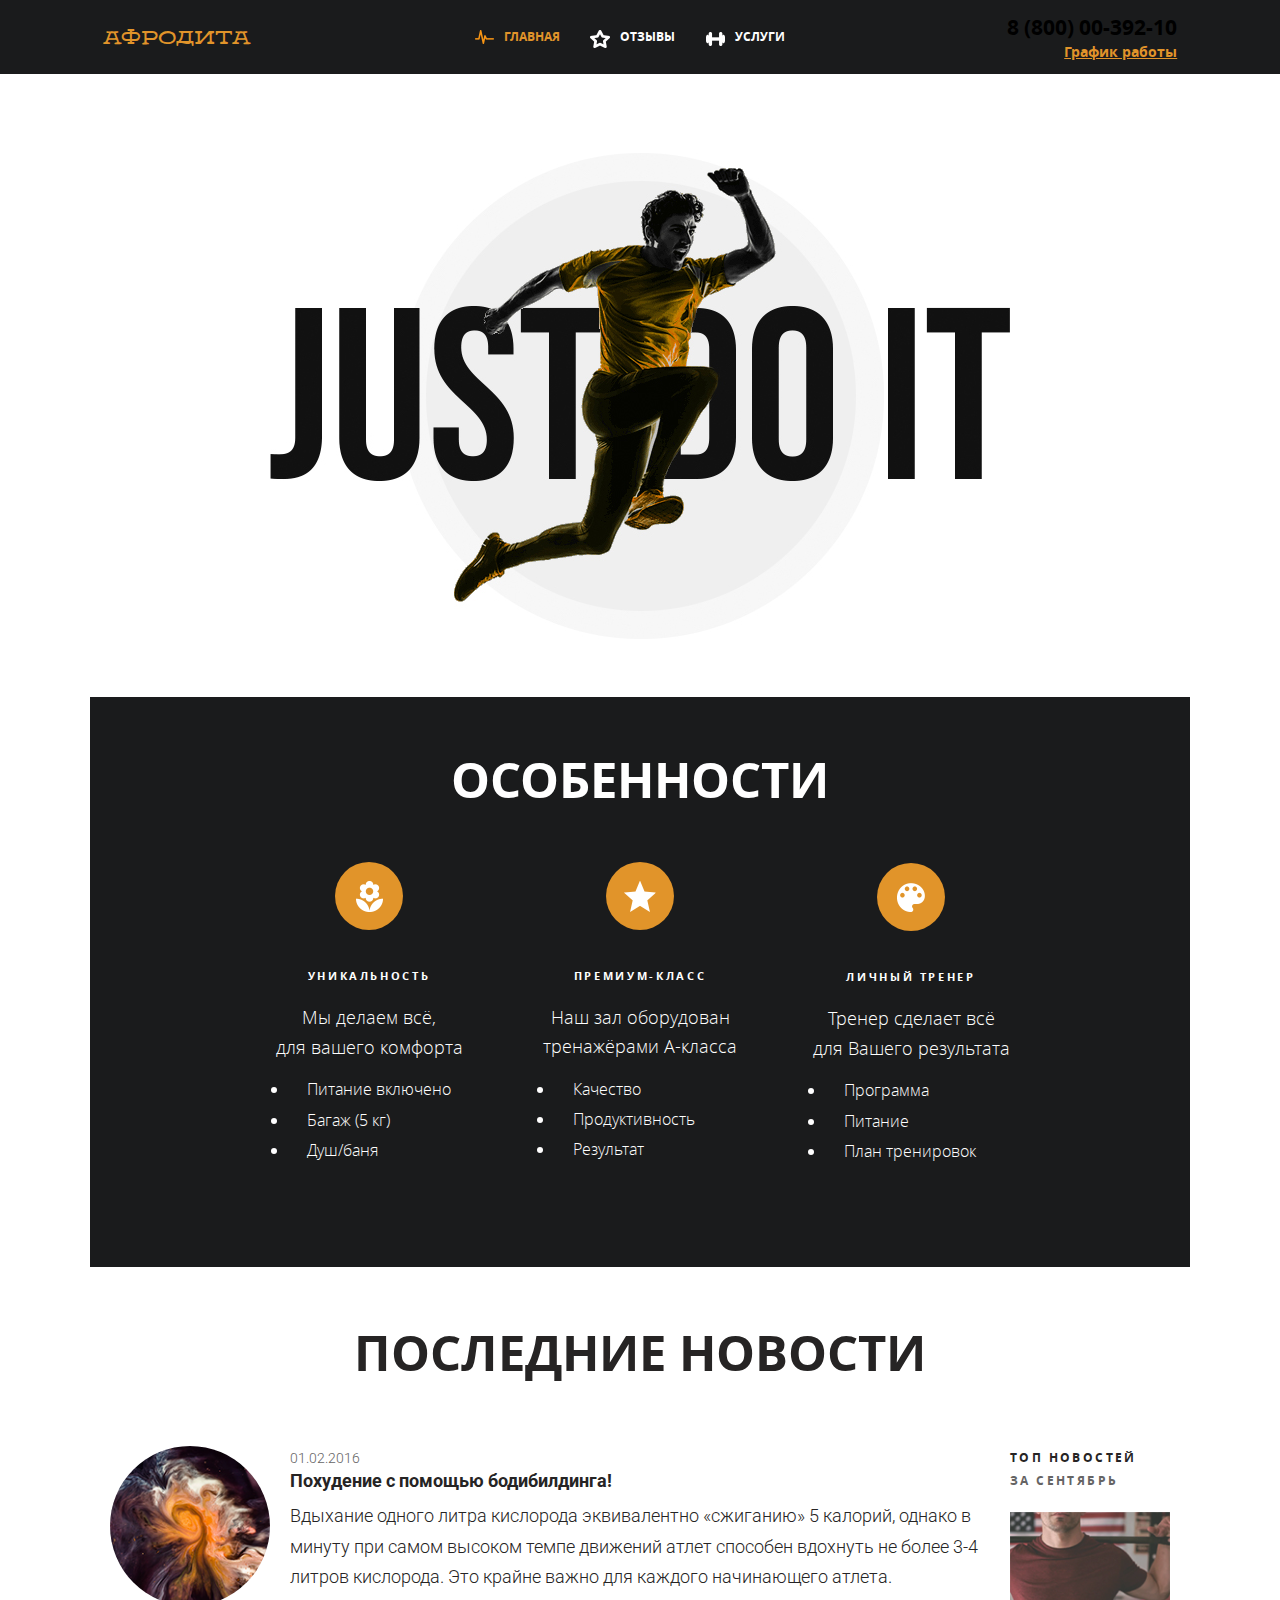
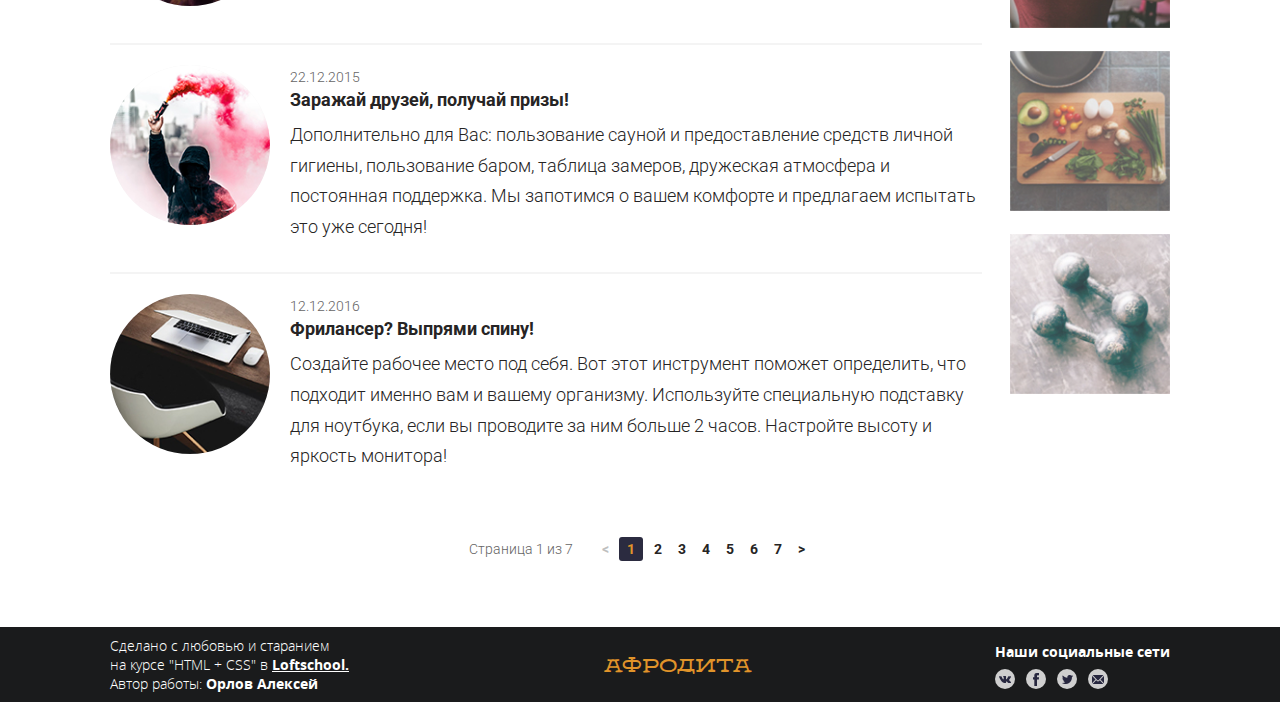
<file: index.html>
<!DOCTYPE html>
<html lang="ru">

<head>
	<meta charset="UTF-8">
	<meta name="viewport" content="width=device-width, initial-scale=1.0">
	<meta http-equiv="X-UA-Compatible" content="ie=edge">
	<title>Фитнесс-центр АФРОДИТА</title>
	<link rel="icon" type="image/x-icon" href="favicon.ico">
	<link rel="stylesheet" href="css/main.css">
</head>

<body>


<div class="wrapper">

	<div class="wrapper__content">

		<header class="header">
			<div class="container header__container">
				<div class="logo header__logo">
					<h1>Афродита</h1>
				</div>
				<nav class="menu">
					<ul class="menu__list">
						<li class="menu__item menu__item--active menu__item--icon-pulse">
							<a href="#" class="menu__link">Главная</a>
						</li>
						<li class="menu__item menu__item--icon-star">
							<a href="comments.html" class="menu__link">Отзывы</a>
						</li>
						<li class="menu__item menu__item--icon-bar">
							<a href="services.html" class="menu__link">Услуги</a>
						</li>
					</ul>
				</nav>
				<div class="contacts">
					<a href="tel:88000039210" class="contacts__phone">8 (800) 00-392-10</a>
					<div class="contacts__workhours">
						<a href="#" class="contacts__workhours-link">График работы</a>
						<div class="triangle"></div>
						<div class="contacts__workhours-text">
							<p class="contacts__working">пн-вс: 09:00-20:00</p>
							<p class="contacts__dinner">обед: 14:00-14:30</p>
						</div>
					</div>
				</div>
			</div>
		</header>


		<div class="container main__container">
			<main class="page__content">
				<div class="slogan">
					<img src="img/main-page/justdoit.jpg" alt="just do it" class="slogan__img">
				</div>

				<section class="features">
					<h2 class="title features__main-title">Особенности</h2>
					<ul class="features__list">
						<li class="features__item">
							<div class="features__pic">
								<img src="img/main-page/features/flower.png" alt="Иконка цветочек" class="features__img">
							</div>
							<section class="features__definition">
								<h3 class="features__title">Уникальность</h3>
								<div class="features__text">
									<p class="features__text-paragraph">Мы делаем всё,<br> для вашего комфорта</p>
									<ul class="features__text-list">
										<li class="features__text-item">Питание включено</li>
										<li class="features__text-item">Багаж (5 кг)</li>
										<li class="features__text-item">Душ/баня</li>
									</ul>
								</div>
							</section>
						</li>
						<li class="features__item">
							<div class="features__pic">
								<img src="img/main-page/features/favorite-star.png" alt="Иконка звездочка" class="features__img">
							</div>
							<section class="features__definition">
								<h3 class="features__title">Премиум-класс</h3>
								<div class="features__text">
									<p class="features__text-paragraph">Наш зал оборудован тренажёрами А-класса</p>
									<ul class="features__text-list">
										<li class="features__text-item">Качество</li>
										<li class="features__text-item">Продуктивность</li>
										<li class="features__text-item">Результат</li>
									</ul>
								</div>
							</section>
						</li>
						<li class="features__item">
							<div class="features__pic">
								<img src="img/main-page/features/palette.png" alt="Иконка палитра" class="features__img">
							</div>
							<section class="features__definition">
								<h3 class="features__title">Личный тренер</h3>
								<div class="features__text">
									<p class="features__text-paragraph">Тренер сделает всё для Вашего результата</p>
									<ul class="features__text-list">
										<li class="features__text-item">Программа</li>
										<li class="features__text-item">Питание</li>
										<li class="features__text-item">План тренировок</li>
									</ul>
								</div>
							</section>
						</li>
					</ul>
				</section>
				<section class="news">
					<h2 class="title news__title">Последние новости</h2>
					<div class="news__content">
						<div class="news__articles">
							<ul class="articles__list">
								<li class="articles__item">
									<div class="articles__page">
										<div class="articles__left-col">
											<div class="articles__pic">
												<img src="img/main-page/news/abstraction.jpg" alt="Рекламка" class="articles__img">
											</div>
										</div>
										<section class="articles__text">
											<time datetime="2016-02-01">01.02.2016</time>
											<h3>Похудение с помощью бодибилдинга!</h3>
											<p>
												Вдыхание одного литра кислорода эквивалентно «сжиганию» 5 калорий, однако в минуту при самом
												высоком темпе движений атлет способен вдохнуть не более 3-4 литров кислорода. Это крайне важно
												для каждого начинающего атлета.
											</p>
										</section>
									</div>
								</li>
								<li class="articles__item">
									<div class="articles__page">
										<div class="articles__left-col">
											<div class="articles__pic">
												<img src="img/main-page/news/fire.jpg" alt="Рекламка" class="articles__img">
											</div>
										</div>
										<section class="articles__text">
											<time datetime="2015-12-22">22.12.2015</time>
											<h3>Заражай друзей, получай призы!</h3>
											<p>
												Дополнительно для Вас: пользование сауной и предоставление средств личной гигиены, пользование
												баром, таблица замеров, дружеская атмосфера и постоянная поддержка. Мы запотимся о вашем
												комфорте и предлагаем испытать это уже сегодня!
											</p>
										</section>
									</div>
								</li>
								<li class="articles__item">
									<div class="articles__page">
										<div class="articles__page-pic">
											<div class="articles__pic">
												<img src="img/main-page/news/office.jpg" alt="Рекламка" class="articles__img">
											</div>
										</div>
										<section class="articles__text">
											<time datetime="2016-12-12">12.12.2016</time>
											<h3>Фрилансер? Выпрями спину!</h3>
											<p>
												Создайте рабочее место под себя. Вот этот инструмент поможет определить, что подходит именно вам
												и вашему организму. Используйте специальную подставку для ноутбука, если вы проводите за ним
												больше 2 часов. Настройте высоту и яркость монитора!
											</p>
										</section>
									</div>
								</li>
							</ul>
						</div>
						<aside class="news__top">
							<div class="news__top-paragraph">
								Топ новостей
								<p class="news__month">За сентябрь</p>
							</div>
							<ul class="news__top-list">
								<li class="news__top-item">
									<div class="news__top-pic">
										<a class="news__top-link"><img src="img/main-page/news/bust.jpg" alt="Рекламка"
																									 class="news__top-img"></a>
									</div>
								</li>
								<li class="news__top-item">
									<a class="news__top-link"><img src="img/main-page/news/food.jpg" alt="Рекламка" class="news__top-img"></a>
								</li>
								<li class="news__top-item">
									<a class="news__top-link"><img src="img/main-page/news/dumbbells.jpg" alt="Рекламка"
																								 class="news__top-img"></a>
								</li>
							</ul>
						</aside>
					</div>
					<div class="pagination">
						<div class="pagination__text">Страница 1 из 7</div>
						<div class="pagination__nav">
							<a href="#" class="pagination__left pagination__no-way">&lt;</a>
							<ul class="pagination__list">
								<li class="pagination__item pagination__item--active">
									<a href="#" class="pagination__link">1</a>
								</li>
								<li class="pagination__item">
									<a href="#" class="pagination__link">2</a>
								</li>
								<li class="pagination__item">
									<a href="#" class="pagination__link">3</a>
								</li>
								<li class="pagination__item">
									<a href="#" class="pagination__link">4</a>
								</li>
								<li class="pagination__item">
									<a href="#" class="pagination__link">5</a>
								</li>
								<li class="pagination__item">                  
									<a href="#" class="pagination__link">6</a>
								</li>
								<li class="pagination__item">
									<a href="#" class="pagination__link">7</a>
								</li>
							</ul>
							<a href="#" class="pagination__right">&gt;</a>
						</div>
					</div>
				</section>
			</main>
		</div>
	</div>

	<footer class="footer">
		<div class="container footer__container">
			<div class="copyright">
				Сделано с любовью и старанием <br> на курсе "HTML + CSS" в
				<a href="https://loftschool.com/" class="copyright__link">Loftschool.</a>
				Автор работы: <span class="copyright__text">Орлов Алексей</span>
			</div>
			<div class="logo footer__logo">
				<h1>Афродита</h1>
			</div>
			<div class="social">
				<div class="social__title">Наши социальные сети</div>
				<ul class="social__list">
					<li class="social__item social__item--vk">
						<a href="#" class="social__link">
							<div class="social__pic social__pic--vk"></div>
						</a>
					</li>
					<li class="social__item">
						<a href="#" class="social__link">
							<div class="social__pic social__pic--facebook"></div>
						</a>
					</li>
					<li class="social__item">
						<a href="#" class="social__link">
							<div class="social__pic social__pic--twitter"></div>
						</a>
					</li>
					<li class="social__item">
						<a href="#" class="social__link">
							<div class="social__pic social__pic--mail"></div>
						</a>
					</li>
				</ul>
			</div>
		</div>
	</footer>


</div>
</body>

</html>
</file>
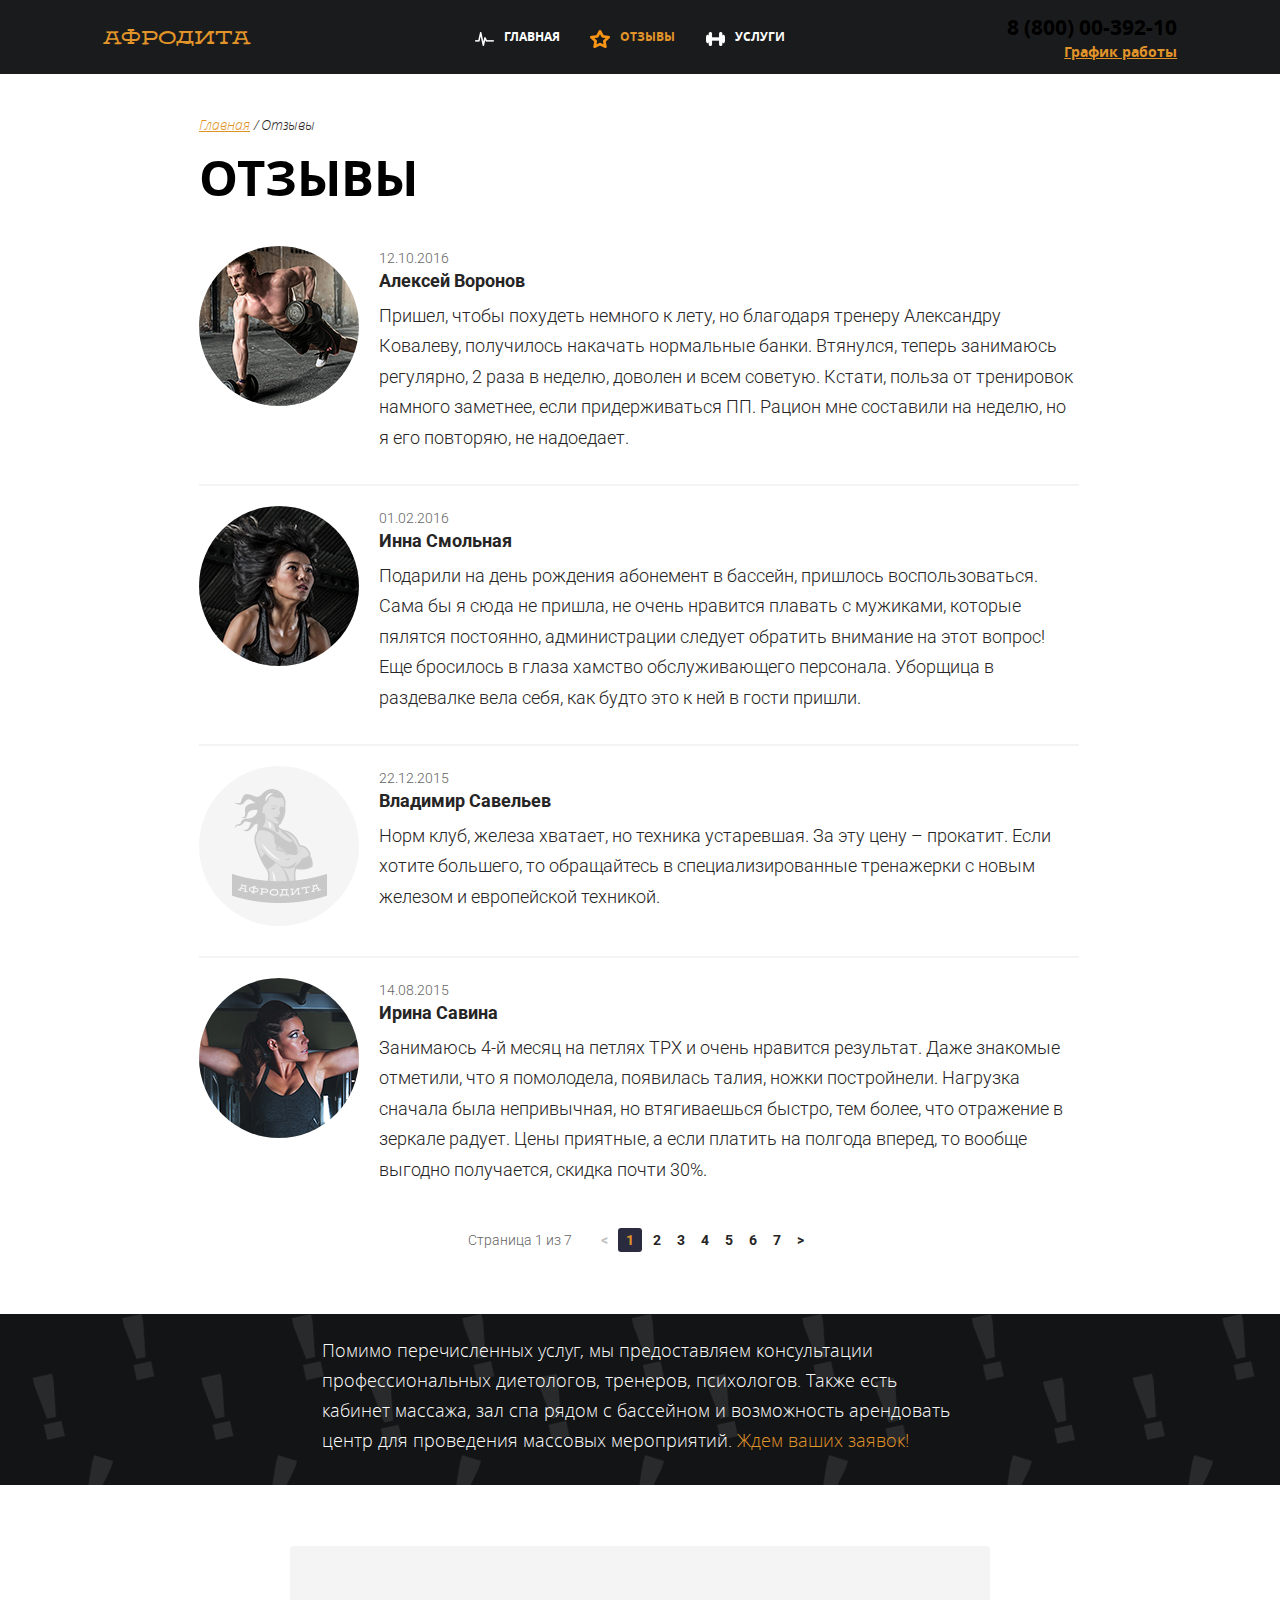
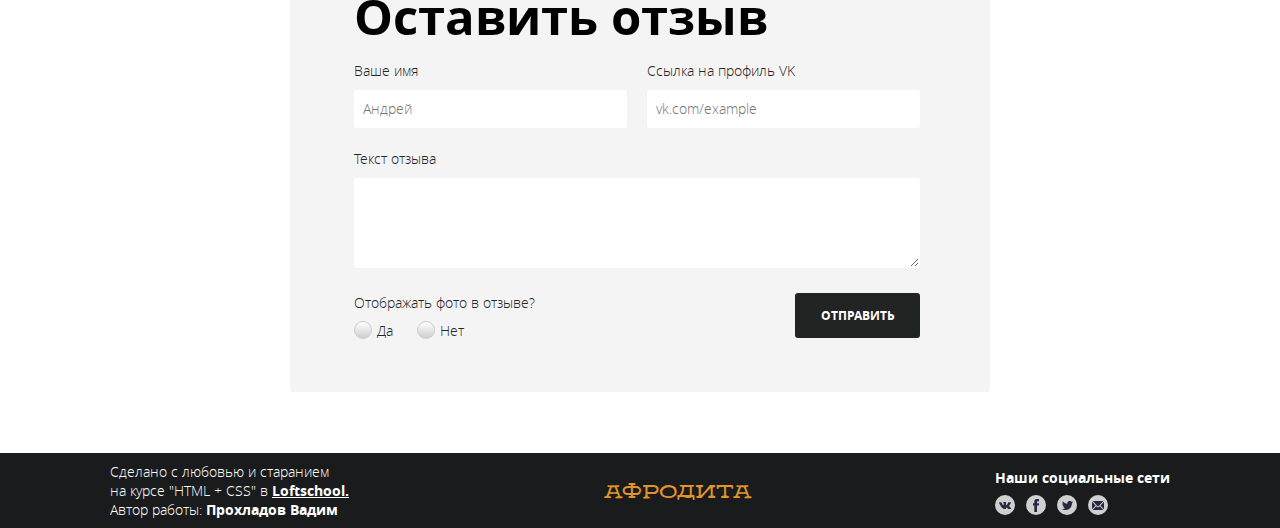
<file: comments.html>
<!DOCTYPE html>
<html lang="ru">

<head>
	<meta charset="UTF-8">
	<meta name="viewport" content="width=device-width, initial-scale=1.0">
	<meta http-equiv="X-UA-Compatible" content="ie=edge">
	<title>Отзывы о Фитнесс-центре АФРОДИТА</title>
	<link rel="icon" type="image/x-icon" href="favicon.ico">
	<link rel="stylesheet" href="css/main.css">
</head>

<body>


<div class="wrapper">

	<div class="wrapper__content">

		<header class="header">
			<div class="container header__container">
				<div class="logo header__logo">
					<h1>Афродита</h1>
				</div>
				<nav class="menu">
					<ul class="menu__list">
						<li class="menu__item menu__item--icon-pulse">
							<a href="index.html" class="menu__link">Главная</a>
						</li>
						<li class="menu__item  menu__item--active menu__item--icon-star">
							<a href="#" class="menu__link">Отзывы</a>
						</li>
						<li class="menu__item menu__item--icon-bar">
							<a href="services.html" class="menu__link">Услуги</a>
						</li>
					</ul>
				</nav>
				<div class="contacts">
					<a href="tel:88000039210" class="contacts__phone">8 (800) 00-392-10</a>
					<div class="contacts__workhours">
						<a href="#" class="contacts__workhours-link">График работы</a>
						<div class="triangle"></div>
						<div class="contacts__workhours-text">
							<p class="contacts__working">пн-вс: 09:00-20:00</p>
							<p class="contacts__dinner">обед: 14:00-14:30</p>
						</div>
					</div>
				</div>
			</div>
		</header>


		<div class="container main__container">

			<div class="comments">
				<nav class="breadcrumbs">
					<ul class="breadcrumbs__list">
						<li class="breadcrumbs__item">
							<a href="index.html" class="breadcrumbs__link">Главная</a>
						</li>
						<li class="breadcrumbs__item breadcrumbs__item--active">
							<a href="#" class="breadcrumbs__link ">Отзывы</a>
						</li>
					</ul>
				</nav>
				<main class="page__content">
					<h2 class="title comments__title">Отзывы</h2>
					<ul class="articles__list">
						<li class="articles__item">
							<div class="articles__page">
								<div class="articles__left-col">
									<div class="articles__pic">
										<img src="img/comments-page/push-up.jpg" alt="Рекламка" class="article__img">
									</div>
								</div>
								<section class="articles__text">
									<time datetime="2016-10-12">12.10.2016</time>
									<h3>Алексей Воронов</h3>
									<p>
										Пришел, чтобы похудеть немного к лету, но благодаря тренеру Александру
										Ковалеву, получилось
										накачать нормальные банки. Втянулся, теперь занимаюсь регулярно, 2 раза в
										неделю, доволен и
										всем советую. Кстати, польза от тренировок намного заметнее, если
										придерживаться ПП. Рацион
										мне составили на неделю, но я его повторяю, не надоедает.
									</p>
								</section>
							</div>
						</li>
						<li class="articles__item">
							<div class="articles__page">
								<div class="articles__left-col">
									<div class="articles__pic">
										<img src="img/comments-page/jump.jpg" alt="Рекламка" class="article__img">
									</div>
								</div>
								<section class="articles__text">
									<time datetime="2016-02-01">01.02.2016</time>
									<h3>Инна Смольная</h3>
									<p>
										Подарили на день рождения абонемент в бассейн, пришлось воспользоваться.
										Сама бы я сюда не
										пришла, не очень нравится плавать с мужиками, которые пялятся постоянно,
										администрации следует
										обратить внимание на этот вопрос! Еще бросилось в глаза хамство
										обслуживающего персонала.
										Уборщица в раздевалке вела себя, как будто это к ней в гости пришли.
									</p>
								</section>
							</div>
						</li>
						<li class="articles__item">
							<div class="articles__page">
								<div class="articles__left-col">
									<div class="articles__pic">
										<img src="img/comments-page/lable-afro.png" alt="Рекламка" class="article__img">
									</div>
								</div>
								<section class="articles__text">
									<time datetime="2015-12-22">22.12.2015</time>
									<h3>Владимир Савельев</h3>
									<p>
										Норм клуб, железа хватает, но техника устаревшая. За эту цену – прокатит.
										Если хотите
										большего, то обращайтесь в специализированные тренажерки с новым железом и
										европейской техникой.
									</p>
								</section>
							</div>
						</li>
						<li class="articles__item">
							<div class="articles__page">
								<div class="articles__left-col">
									<div class="articles__pic">
										<img src="img/comments-page/press.jpg" alt="Рекламка" class="article__img">
									</div>
								</div>
								<section class="articles__text">
									<time datetime="2015-08-14">14.08.2015</time>
									<h3>Ирина Савина</h3>
									<p>
										Занимаюсь 4-й месяц на петлях ТРХ и очень нравится результат. Даже знакомые
										отметили,
										что я помолодела, появилась талия, ножки постройнели. Нагрузка сначала была
										непривычная,
										но втягиваешься быстро, тем более, что отражение в зеркале радует. Цены
										приятные, а если
										платить на полгода вперед, то вообще выгодно получается, скидка почти 30%.
									</p>
								</section>
							</div>
						</li>
					</ul>
					<div class="pagination comments__pagination">
						<div class="pagination__text">Страница 1 из 7</div>
						<div class="pagination__nav">
							<a href="#" class="pagination__left pagination__no-way">&lt;</a>
							<ul class="pagination__list">
								<li class="pagination__item pagination__item--active">
									<a href="#" class="pagination__link">1</a>
								</li>
								<li class="pagination__item">
									<a href="#" class="pagination__link">2</a>
								</li>
								<li class="pagination__item">
									<a href="#" class="pagination__link">3</a>
								</li>
								<li class="pagination__item">
									<a href="#" class="pagination__link">4</a>
								</li>
								<li class="pagination__item">
									<a href="#" class="pagination__link">5</a>
								</li>
								<li class="pagination__item">
									<a href="#" class="pagination__link">6</a>
								</li>
								<li class="pagination__item">
									<a href="#" class="pagination__link">7</a>
								</li>
							</ul>
							<a href="#" class="pagination__right">&gt;</a>
						</div>
					</div>
				</main>
			</div>
		</div>
	</div>

	<div class="post-scriptum">
		<div class="post-scriptum__article">
			<p>
				Помимо перечисленных услуг, мы предоставляем консультации профессиональных диетологов, тренеров,
				психологов. Также есть кабинет массажа, зал спа рядом с бассейном и возможность арендовать центр
				для проведения массовых мероприятий.
				<span class="post-scriptum__text">Ждем ваших заявок!</span>
			</p>
		</div>
	</div>

	<div class="wrapper__content">
		<div class="container main__container">

			<div class="form">
				<div class="title form__title">Оставить отзыв</div>
				<form action="#" method="post" class="form__element">
					<div class="form__content">
						<div class="form__row">
							<label class="form__block">
								<span class="form__elem-title">Ваше имя</span>
								<input type="text" class="form__input" placeholder="Андрей" required tabindex="1">
							</label>
							<label class="form__block">
								<span class="form__elem-title">Ссылка на профиль VK</span>
								<input type="text" class="form__input" placeholder="vk.com/example" required tabindex="2">
							</label>
						</div>
						<div class="form__row form__row-textarea">
							<label class="form__block form__block-textarea">
								<span class="form__elem-title">Текст отзыва</span>
								<textarea class="form__input form__input--textarea" required tabindex="3">
								</textarea>
							</label>
						</div>
						<div class="form__buttons-row">
							<div class="switch-controls">
								<div class="switch-controls__title">Отображать фото в отзыве?</div>
								<div class="switch-controls__buttons">
									<label class="switch-controls__elem">
										<input type="radio" name="switch-controls__radio" value="yes" class="switch-controls__radio">
										<span class="switch-controls__radio-elem"></span>
										<span class="switch-controls__elem-title">Да</span>
									</label>
									<label class="switch-controls__elem">
										<input type="radio" name="switch-controls__radio" value="no" class="switch-controls__radio">
										<span class="switch-controls__radio-elem"></span>
										<span class="switch-controls__elem-title">Нет</span>
									</label>
								</div>
							</div>
							<div class="form__buttons">
								<button class="form__button">Отправить</button>
							</div>
						</div>
					</div>
				</form>
			</div>
		</div>
	</div>

	<footer class="footer">
		<div class="container footer__container">
			<div class="copyright">
				Сделано с любовью и старанием <br> на курсе "HTML + CSS" в
				<a href="https://loftschool.com/" class="copyright__link">Loftschool.</a>
				Автор работы: <span class="copyright__text">Прохладов Вадим</span>
			</div>
			<div class="logo footer__logo">
				<h1>Афродита</h1>
			</div>
			<div class="social">
				<div class="social__title">Наши социальные сети</div>
				<ul class="social__list">
					<li class="social__item social__item--vk">
						<a href="#" class="social__link">
							<div class="social__pic social__pic--vk"></div>
						</a>
					</li>
					<li class="social__item">
						<a href="#" class="social__link">
							<div class="social__pic social__pic--facebook"></div>
						</a>
					</li>
					<li class="social__item">
						<a href="#" class="social__link">
							<div class="social__pic social__pic--twitter"></div>
						</a>
					</li>
					<li class="social__item">
						<a href="#" class="social__link">
							<div class="social__pic social__pic--mail"></div>
						</a>
					</li>
				</ul>
			</div>
		</div>
	</footer>


</div>
</body>

</html>
</file>
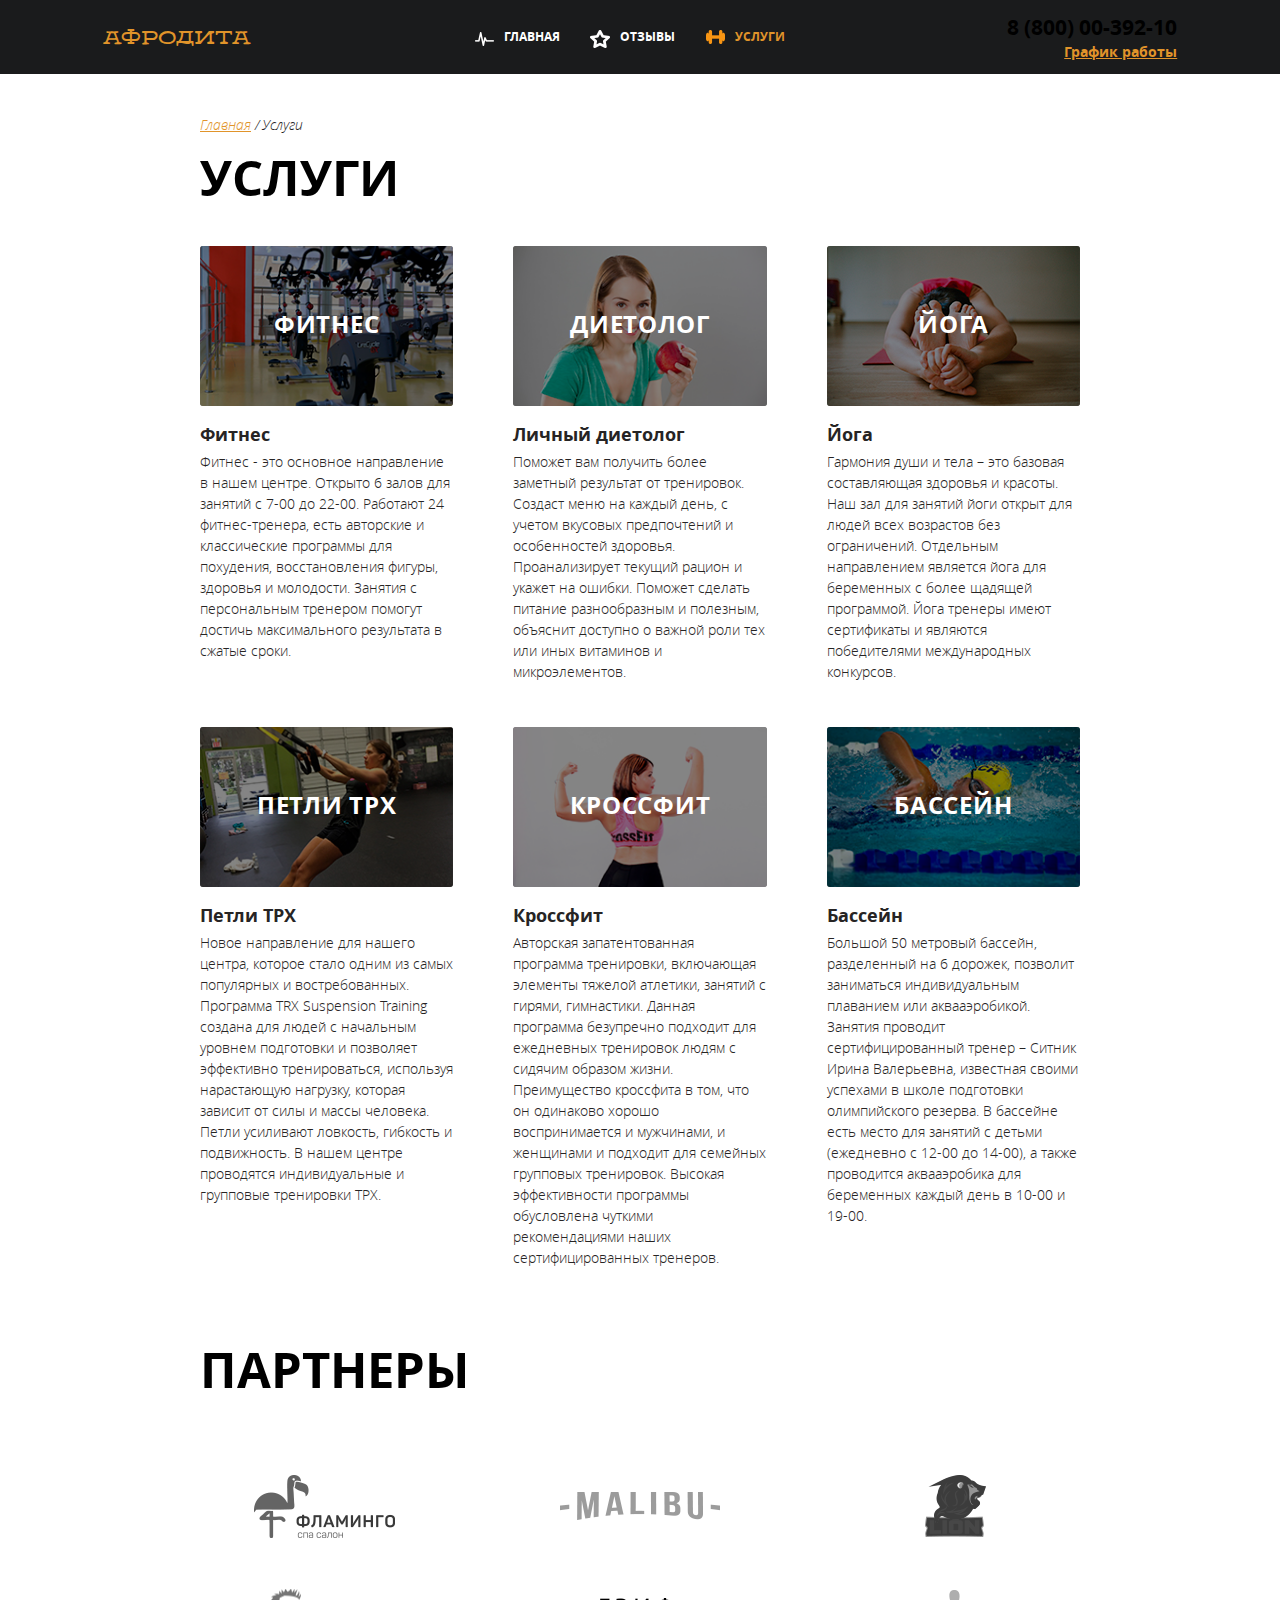
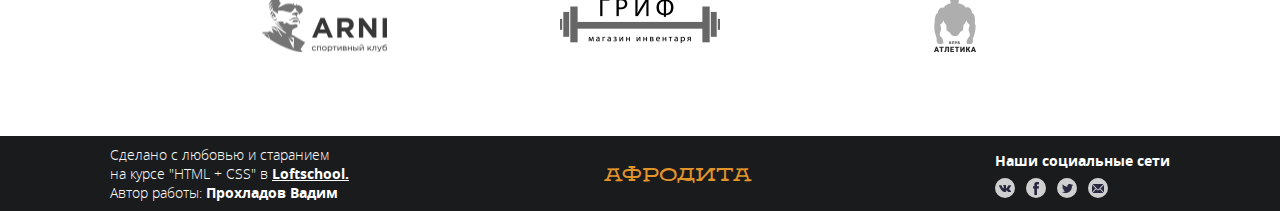
<file: services.html>
<!DOCTYPE html>
<html lang="ru">

<head>
	<meta charset="UTF-8">
	<meta name="viewport" content="width=device-width, initial-scale=1.0">
	<meta http-equiv="X-UA-Compatible" content="ie=edge">
	<title>Услуги Фитнесс-центра АФРОДИТА</title>
	<link rel="icon" type="image/x-icon" href="favicon.ico">
	<link rel="stylesheet" href="css/main.css">
</head>

<body>


<div class="wrapper">

	<div class="wrapper__content">

		<header class="header">
			<div class="container header__container">
				<div class="logo header__logo">
					<h1>Афродита</h1>
				</div>
				<nav class="menu">
					<ul class="menu__list">
						<li class="menu__item menu__item--icon-pulse">
							<a href="index.html" class="menu__link">Главная</a>
						</li>
						<li class="menu__item menu__item--icon-star">
							<a href="comments.html" class="menu__link">Отзывы</a>
						</li>
						<li class="menu__item  menu__item--active menu__item--icon-bar">
							<a href="#" class="menu__link">Услуги</a>
						</li>
					</ul>
				</nav>
				<div class="contacts">
					<a href="tel:88000039210" class="contacts__phone">8 (800) 00-392-10</a>
					<div class="contacts__workhours">
						<a href="#" class="contacts__workhours-link">График работы</a>
						<div class="triangle"></div>
						<div class="contacts__workhours-text">
							<p class="contacts__working">пн-вс: 09:00-20:00</p>
							<p class="contacts__dinner">обед: 14:00-14:30</p>
						</div>
					</div>
				</div>
			</div>
		</header>


		<div class="container main__container">
			<div class="service-content">
				<nav class="breadcrumbs">
					<ul class="breadcrumbs__list">
						<li class="breadcrumbs__item">
							<a href="index.html" class="breadcrumbs__link">Главная</a>
						</li>
						<li class="breadcrumbs__item breadcrumbs__item--active">
							<a href="#" class="breadcrumbs__link ">Услуги</a>
						</li>
					</ul>
				</nav>

				<main class="services">
					<h2 class="title services__title">Услуги</h2>
					<ul class="services__list">
						<li class="articles__item">
							<div class="articles__page">
								<div class="articles__left-col">
									<div class="articles__pic">
										<img src="img/service-page/trainer.jpg" alt="" class="articles__img">
										<div class="articles__pic-text">Фитнес</div>
									</div>
								</div>
								<section class="articles__text">
									<h3>Фитнес</h3>
									<p>
										Фитнес - это основное направление в нашем центре. Открыто 6 залов для занятий с 7-00 до 22-00.
										Работают 24 фитнес-тренера, есть авторские и классические программы для похудения, восстановления
										фигуры, здоровья и молодости. Занятия с персональным тренером помогут достичь максимального
										результата в сжатые сроки.
									</p>
								</section>
							</div>
						</li>
						<li class="articles__item">
							<div class="articles__page">
								<div class="articles__left-col">
									<div class="articles__pic">
										<img src="img/service-page/apple.jpg" alt="" class="articles__img">
										<div class="articles__pic-text">Диетолог</div>
									</div>
								</div>
								<section class="articles__text">
									<h3>Личный диетолог</h3>
									<p>
										Поможет вам получить более заметный результат от тренировок. Создаст меню на каждый день, с
										учетом вкусовых предпочтений и особенностей здоровья. Проанализирует текущий рацион и укажет
										на ошибки. Поможет сделать питание разнообразным и полезным, объяснит доступно о важной роли
										тех или иных витаминов и микроэлементов.
									</p>
								</section>
							</div>
						</li>
						<li class="articles__item">
							<div class="articles__page">
								<div class="articles__left-col">
									<div class="articles__pic">
										<img src="img/service-page/yoga.jpg" alt="" class="articles__img">
										<div class="articles__pic-text">Йога</div>
									</div>
								</div>
								<section class="articles__text">
									<h3>Йога</h3>
									<p>
										Гармония души и тела – это базовая составляющая здоровья и красоты. Наш зал для занятий йоги
										открыт для людей всех возрастов без ограничений. Отдельным направлением является йога для
										беременных с более щадящей программой. Йога тренеры имеют сертификаты и являются победителями
										международных конкурсов.
									</p>
								</section>
							</div>
						</li>
						<li class="articles__item">
							<div class="articles__page">
								<div class="articles__left-col">
									<div class="articles__pic">
										<img src="img/service-page/trx.jpg" alt="" class="articles__img">
										<div class="articles__pic-text">Петли TPX</div>
									</div>
								</div>
								<section class="articles__text">
									<h3>Петли TPX</h3>
									<p>
										Новое направление для нашего центра, которое стало одним из самых популярных и востребованных.
										Программа TRX Suspension Training создана для людей с начальным уровнем подготовки и позволяет
										эффективно тренироваться, используя нарастающую нагрузку, которая зависит от силы и массы человека.
										Петли усиливают ловкость, гибкость и подвижность. В нашем центре проводятся индивидуальные и
										групповые тренировки ТРХ.
									</p>
								</section>
							</div>
						</li>
						<li class="articles__item">
							<div class="articles__page">
								<div class="articles__left-col">
									<div class="articles__pic">
										<img src="img/service-page/cross-fit.jpg" alt="" class="articles__img">
										<div class="articles__pic-text">Кроссфит</div>
									</div>
								</div>
								<section class="articles__text">
									<h3>Кроссфит</h3>
									<p>
										Авторская запатентованная программа тренировки, включающая элементы тяжелой атлетики,
										занятий с гирями, гимнастики. Данная программа безупречно подходит для ежедневных тренировок
										людям с сидячим образом жизни. Преимущество кроссфита в том, что он одинаково хорошо
										воспринимается и мужчинами, и женщинами и подходит для семейных групповых тренировок.
										Высокая эффективности программы обусловлена чуткими рекомендациями наших сертифицированных тренеров.
									</p>
								</section>
							</div>
						</li>
						<li class="articles__item">
							<div class="articles__page">
								<div class="articles__left-col">
									<div class="articles__pic">
										<img src="img/service-page/swimming.jpg" alt="" class="articles__img">
										<div class="articles__pic-text">Бассейн</div>
									</div>
								</div>
								<section class="articles__text">
									<h3>Бассейн</h3>
									<p>
										Большой 50 метровый бассейн, разделенный на 6 дорожек, позволит заниматься индивидуальным
										плаванием или аквааэробикой. Занятия проводит сертифицированный тренер – Ситник Ирина Валерьевна,
										известная своими успехами в школе подготовки олимпийского резерва. В бассейне есть место для
										занятий с детьми (ежедневно с 12-00 до 14-00), а также проводится аквааэробика для беременных
										каждый день в 10-00 и 19-00.
									</p>
								</section>
							</div>
						</li>
					</ul>
				</main>
				<section class="partners">
					<h2 class="title partners__title">Партнеры</h2>
					<div class="partners__lable">
						<ul class="partners__list">
							<li class="partners__item partners__item--flamingo">
								<a href="#" class="partners__link">
								</a>
							</li>
							<li class="partners__item partners__item--malibu">
								<a href="#" class="partners__link">
								</a>
							</li>
							<li class="partners__item partners__item--lion">
								<a href="#" class="partners__link">
								</a>
							</li>
							<li class="partners__item partners__item--arni">
								<a href="#" class="partners__link">
								</a>
							</li>
							<li class="partners__item partners__item--grip">
								<a href="#" class="partners__link">
								</a>
							</li>
							<li class="partners__item partners__item--atletika">
								<a href="#" class="partners__link">
								</a>
							</li>
						</ul>
					</div>
				</section>
			</div>
		</div>

		<footer class="footer">
			<div class="container footer__container">
				<div class="copyright">
					Сделано с любовью и старанием <br> на курсе "HTML + CSS" в
					<a href="https://loftschool.com/" class="copyright__link">Loftschool.</a>
					Автор работы: <span class="copyright__text">Прохладов Вадим</span>
				</div>
				<div class="logo footer__logo">
					<h1>Афродита</h1>
				</div>
				<div class="social">
					<div class="social__title">Наши социальные сети</div>
					<ul class="social__list">
						<li class="social__item social__item--vk">
							<a href="#" class="social__link">
								<div class="social__pic social__pic--vk"></div>
							</a>
						</li>
						<li class="social__item">
							<a href="#" class="social__link">
								<div class="social__pic social__pic--facebook"></div>
							</a>
						</li>
						<li class="social__item">
							<a href="#" class="social__link">
								<div class="social__pic social__pic--twitter"></div>
							</a>
						</li>
						<li class="social__item">
							<a href="#" class="social__link">
								<div class="social__pic social__pic--mail"></div>
							</a>
						</li>
					</ul>
				</div>
			</div>
		</footer>
	</div>
</div>
</body>
</html>
</file>
<file: css/main.css>
@import url('fonts.css');
@import url('normalize.css');
@import url('base.css');
@import url("animation.css");
@import url('header.css');
@import url('logo.css');
@import url('menu.css');
@import url('contacts.css');
@import url('comments.css');
@import url('service-content.css');
@import url('breadcrumbs.css');
@import url('comments-title.css');
@import url('service-title.css');
@import url('news.css');
@import url('service-articles.css');
@import url('page.css');
@import url('slogan.css');
@import url('partners-title.css');
@import url('parners-lable.css');
@import url('title.css');
@import url('features.css');
@import url('post-scriptum.css');
@import url('form.css');
@import url('pagination.css');
@import url('footer.css');
@import url('copyright.css');
@import url('social.css');
</file>
